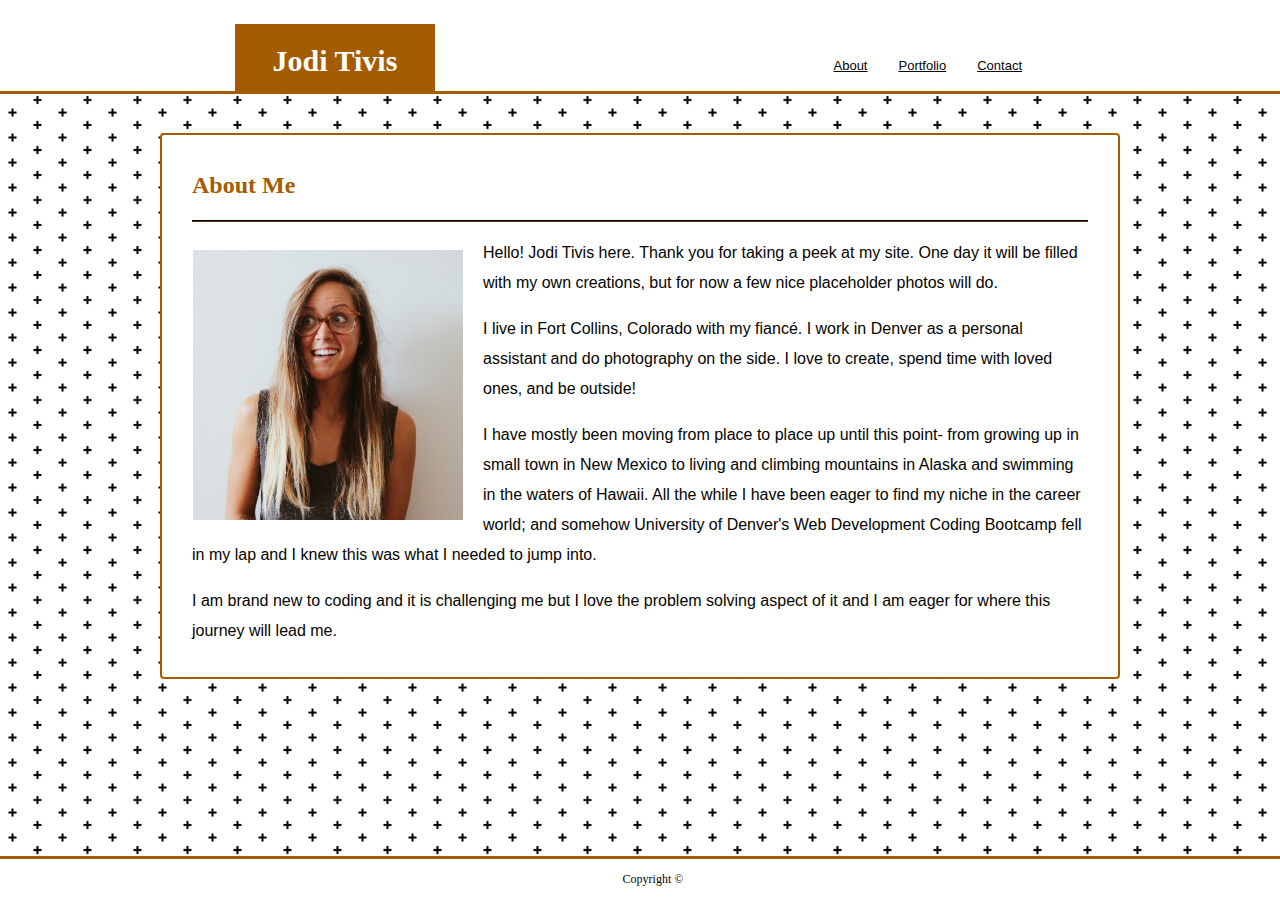
<file: index.html>
<!DOCTYPE html>
<html lang="en">

    <head>
        <meta charset="UTF-8">
        <title>Jodi Tivis Portfolio</title>
        <link rel="stylesheet" type="text/css" href="assets/css/style.css">
        <meta name="viewport" content="width=device-width, initial-scale=1.0">
    </head>


    <body>

    <!--constant header-->
  <div class="content-wrapper">

    <div class="navbar">
            <div class="name"><strong>Jodi Tivis</strong></div>
            <div class="menu">
             <ul>
                <li><a href="contact.html">Contact</a></li>
                <li><a href="portfolio.html">Portfolio</a></li>
                <li><a href="index.html">About</a></li>
             </ul>
            </div>
    </div>
        
    <!--main bio-->
    <div class="content-box">
        <h2>About Me</h2>
        <hr>
        <img id="myphoto" src="assets/images/photoofme.jpg" width="270px" height="270px" alt="Photo of me">
        <div>
            <p>Hello! Jodi Tivis here. Thank you for taking a peek at my site. One day it will be filled with my own creations, but for now a few nice placeholder photos will do.</p>
            <p>I live in Fort Collins, Colorado with my fiancé. I work in Denver as a personal assistant and do photography on the side. I love to create, spend time with loved ones, and be outside!</p>
            <p>I have mostly been moving from place to place up until this point- from growing up in small town in New Mexico to living and climbing mountains in Alaska and swimming in the waters of Hawaii. All the while I have been eager to find my niche in the career world; and somehow University of Denver's Web Development Coding Bootcamp fell in my lap and I knew this was what I needed to jump into.</p>
            <p>I am brand new to coding and it is challenging me but I love the problem solving aspect of it and I am eager for where this journey will lead me.</p>
        </div>
     </div>
  </div>
    <!--footer-->
        <footer class="footer">Copyright &copy;</footer>

    </body>
</html>
</file>
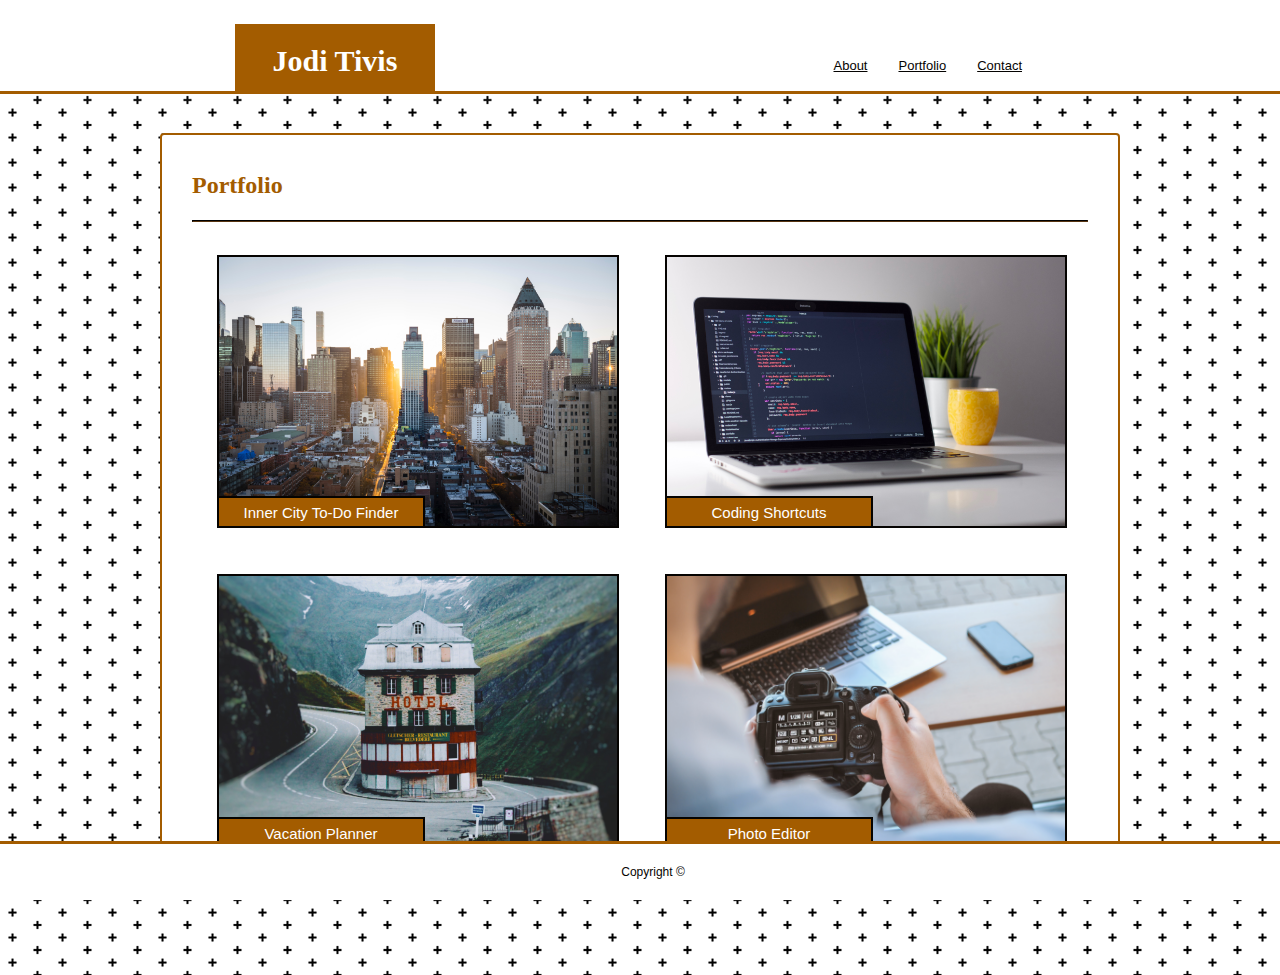
<file: portfolio.html>
<!DOCTYPE html>
<html>
    <head>
        <meta charset="UTF-8">
        <title>Portfolio</title>
        <link rel="stylesheet" type="text/css" href="assets/css/style.css">
        <meta name="viewport" content="width=device-width, initial-scale=1.0">
    </head>

    <body>

    <!--constant header-->
  <div class="content-wrapper">

    <div class="navbar">
            <div class="name"><strong>Jodi Tivis</strong></div>
            <div class="menu">
             <ul>
                <li><a href="contact.html">Contact</a></li>
                <li><a href="portfolio.html">Portfolio</a></li>
                <li><a href="index.html">About</a></li>
             </ul>
            </div>
    </div>

    <!--portfolio section-->
    <div class="content-box">
        <div class="main">
            <div>
              <h2>Portfolio</h2>
            </div>
        <div>
            <hr>
        </div>

    <!--portfolio items-->
        <div class="first-row">
            <div class="column">
                <img class="portfolioimg" id="firstphoto" src="assets/images/city.jpg" width="175px" height="100px" alt="macbook">
                <span class="text-box">Inner City To-Do Finder</span>
            </div>

            <div class="column">
                <img class="portfolioimg" id="secondphoto" src="assets/images/macbook.jpg" width="175px" height="100px" alt="building">
                <span class="text-box">Coding Shortcuts</span>
            </div>
        </div>
        <div class="second-row">
            <div class="column">
                <img class="portfolioimg" id="thirdphoto" src="assets/images/hotel.jpg" width="175px" height="100px" alt="camera">
                <span class="text-box">Vacation Planner</span>
            </div>
            <div class="column">
                <img class="portfolioimg" id="forthphoto" src="assets/images/dslrcamera.jpg" width="175px" height="100px" alt="old school hotel">
                <span class="text-box">Photo Editor</span>
            </div>
        </div>
  </div>

    <!--footer-->
        <footer class="footer">Copyright &copy;</footer>

    </body>
</html>
</file>
<file: assets/css/style.css>
/*used to center content box for different page sizes*/
.content-wrapper {
    margin-right: auto;
    margin-left: auto;
    max-width: 960px;
}

body {
    background-image: url(../images/positive.png);
} 

#myphoto {
    float: left;
    margin: 20px;
    margin-left: 1px;
}

/*Each header inside the content box*/
h2 {
    color: #a35c00;
    font-family: Georgia, 'Times New Roman', Times, serif;
}

/*Top header*/
.navbar {
    position: absolute;
    overflow: hidden;
    background-color: #ffffff;
    border-bottom: 3px solid #a35c00;
    top: 0;
    left: 0;
    width: 100%;
}

 /*links inside the navbar*/
ul {
    font-family: 'Arial', 'Helvetica Neue', Helvetica, sans-serif;
    list-style-type: none;
    margin: 0px;
    margin-right: 250px;
    margin-top: 50px;
    padding: 0;
    overflow: hidden;
}
li {
    float: right;
    margin-left: 15px;
    font-size: 13px;
}
li a {
    display: block;
    padding: 8px;
    color: #050301;
}
a:hover {
    text-decoration: none;
    color: #a35c00;
}

/*constant header*/
.name {
    color: #ffffff;
    background: #a35c00;
    float: left;
    width: 200px;
    height: 60px;
    font-family: Georgia, 'Times New Roman', Times, serif;
    font-size: 30px;
    line-height: 60px;
    text-align: center;
    margin-top: 24px;
    margin-left: 235px;
    padding-top: 7px;
    padding-bottom: 0px;
}

/*main box container for each page*/
.content-box {
    background: #ffffff;
    margin-top: 125px;
    margin-bottom: 80px; 
    line-height: 30px;
    font-family: 'Arial', 'Helvetica Neue', Helvetica, sans-serif;
    color: #050301;
    font-size: 16px;
    width: 100%;
    padding: 15px 30px;
    display: inline-block;
    border: 2px solid #a35c00;
    border-radius: 4px;
    box-sizing: border-box;
}
hr {
    border-color: #050301;
}

/*porfolio items*/
.first-row {
    display: flex;
}
.second-row {
    display: flex;
}

.column {
    position: relative;
    flex: 30%;
    padding: 5px;
    margin: 20px;
}
.portfolioimg {
    border: 2px solid #050301;
    vertical-align: middle;
    width: 100%;
    height: 100%;
}
.portfolioimg:hover {
    border: 3px solid #666666;
}
.text-box {
    position: absolute;
    height: 18px;
    width: 50%;
    bottom: 1px;
    font-size: 15px;
    background-color: #a35c00;
    color: #ffffff;
    text-align: center;
    padding-bottom: 10px;
    border: 2px solid #050301;
}
.text-box:hover {
    background-color: #666666;
}


/*contact section*/
input[type=text], select, textarea {
    width: 100%;
    padding: 12px 20px;
    margin: 8px 0;
    display: inline-block;
    border: 1px solid #a35c00;
    border-radius: 4px;
    box-sizing: border-box;
    margin-top: 6px;
    margin-bottom: 16px;
    resize: vertical;
    font-family: 'Arial', 'Helvetica Neue', Helvetica, sans-serif;
}

label {
    font-family: 'Arial', 'Helvetica Neue', Helvetica, sans-serif;
    color: #050301;
}

input[type=submit] {
    background-color: #a35c00;
    color: #ffffff;
    padding: 12px 20px;
    border: none;
    border-radius: 4px;
    cursor: pointer;
}

input[type=submit]:hover {
    background-color: #666666;
}

/*Footer*/
footer {
    position: fixed;
    left: 0;
    bottom: 0;
    width: 100%;
    background: #ffffff;
    padding: 13px;
    margin-bottom: 0;
    color: #050301;
    font-size: 12px;
    text-align: center;
    border-top: 3px solid #a35c00;
}

/*980 screen size*/
@media screen and (max-width:980px) {
    .content-box{
        width:100%;
    }
    .portfolioimg{
        width:100%;
    }
    ul{
        margin-right:100px;
    }
}

/*768 screen size*/
@media screen and (max-width:768px) {
    .navbar{
        position:static;
    }
    .name{
        margin-left:45px;
    }
    .menu ul{
        list-style-type:none;
        float:right;
        overflow:hidden;
    }
    .content-box{
        width:100%;
        width: 670px;
        margin-top:30px;
        margin-left:45px;
    }
    .portfolioimg{
        width:100%;
    }
    ul{
        margin-right:100px;
    }
}

/*640 screen size*/
@media screen and (max-width:640px) {
    .navbar{
        position:static;
    }
    .content-box{
        width:90%;
    }
    .name{
        width:100%;
        margin-left:0;
    }
    .menu ul{
        margin-top:4px;
        list-style-type:none;
        float:left;
        overflow:hidden;
    }
    .content-box{
        margin-top: 30px;
        margin-left: 20px;
    }
    #myphoto{
        width:100%;
        height:100%;
    }
    .first-row{
        flex-direction:column;
    }
    .second-row{
        flex-direction:column;
    }
    ul{
        margin-right:0px;
        display: inline-block;
    }
}
</file>
